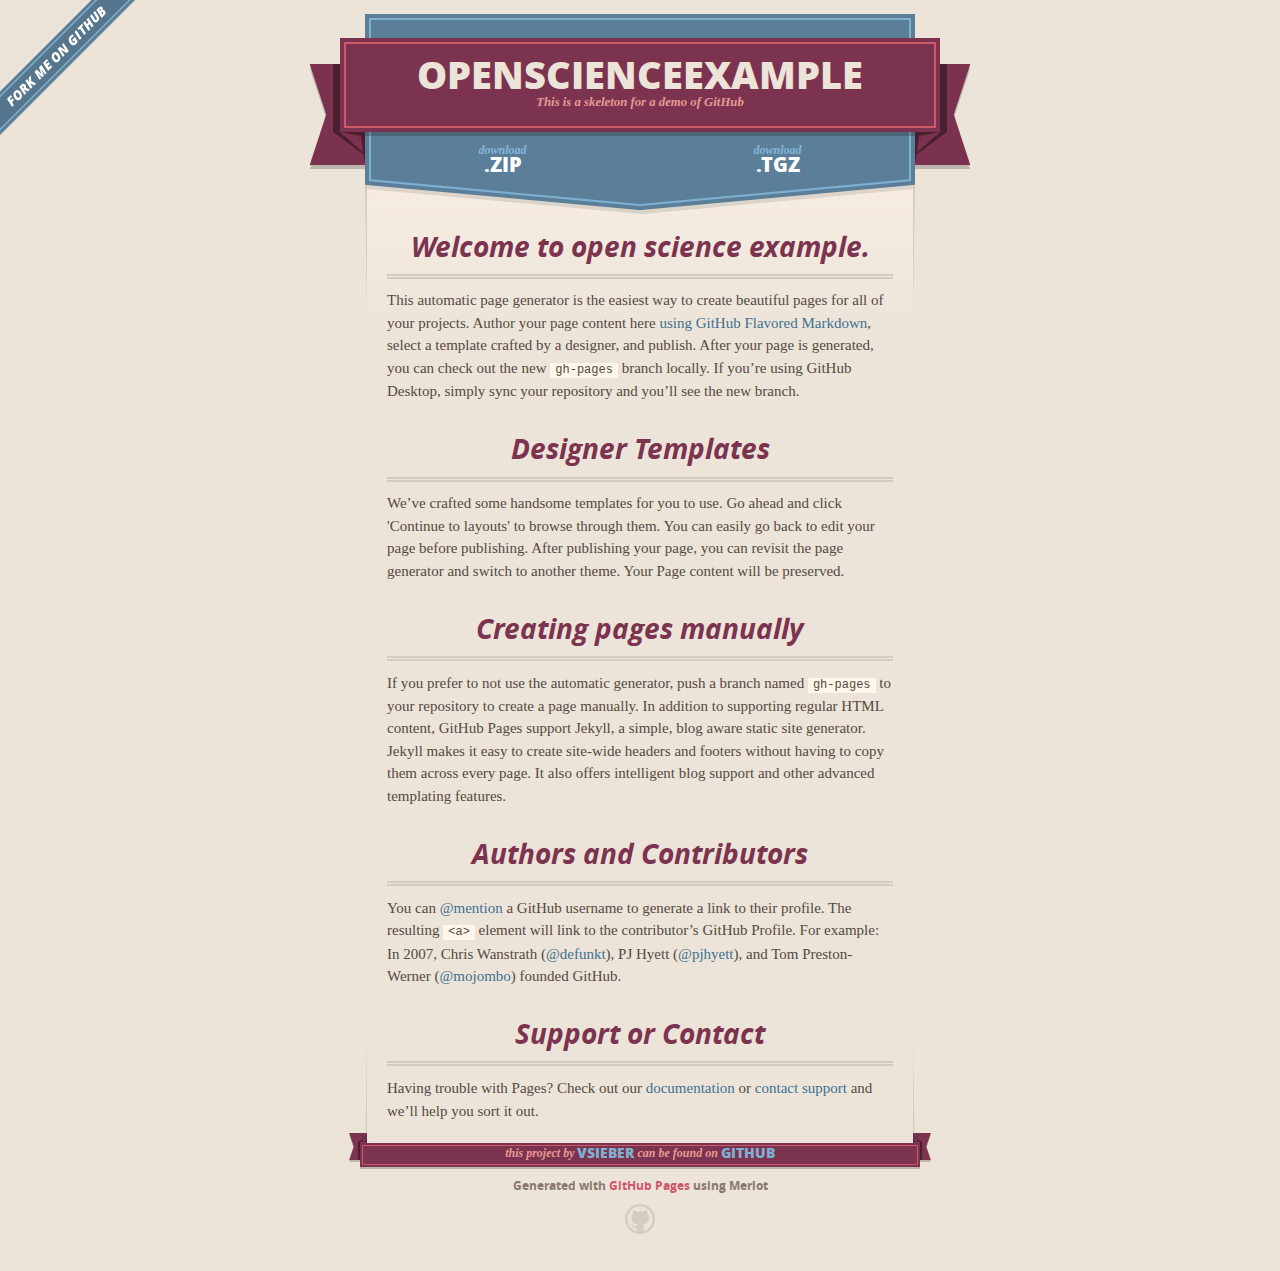
<file: index.html>
<!DOCTYPE html>
<html>
  <head>
    <meta charset='utf-8'>
    <meta http-equiv="X-UA-Compatible" content="chrome=1">
    <meta name="viewport" content="width=640">

    <link rel="stylesheet" href="stylesheets/core.css" media="screen">
    <link rel="stylesheet" href="stylesheets/mobile.css" media="handheld, only screen and (max-device-width:640px)">
    <link rel="stylesheet" href="stylesheets/github-light.css">

    <script type="text/javascript" src="javascripts/modernizr.js"></script>
    <script type="text/javascript" src="https://ajax.googleapis.com/ajax/libs/jquery/1.7.1/jquery.min.js"></script>
    <script type="text/javascript" src="javascripts/headsmart.min.js"></script>
    <script type="text/javascript">
      $(document).ready(function () {
        $('#main_content').headsmart()
      })
    </script>
    <title>Openscienceexample by vsieber</title>
  </head>

  <body>
    <a id="forkme_banner" href="https://github.com/vsieber/openScienceExample">View on GitHub</a>
    <div class="shell">

      <header>
        <span class="ribbon-outer">
          <span class="ribbon-inner">
            <h1>Openscienceexample</h1>
            <h2>This is a skeleton for a demo of GitHub</h2>
          </span>
          <span class="left-tail"></span>
          <span class="right-tail"></span>
        </span>
      </header>

      <section id="downloads">
        <span class="inner">
          <a href="https://github.com/vsieber/openScienceExample/zipball/master" class="zip"><em>download</em> .ZIP</a><a href="https://github.com/vsieber/openScienceExample/tarball/master" class="tgz"><em>download</em> .TGZ</a>
        </span>
      </section>


      <span class="banner-fix"></span>


      <section id="main_content">
        <h3>
<a id="welcome-to-open-science-example" class="anchor" href="#welcome-to-open-science-example" aria-hidden="true"><span aria-hidden="true" class="octicon octicon-link"></span></a>Welcome to open science example.</h3>

<p>This automatic page generator is the easiest way to create beautiful pages for all of your projects. Author your page content here <a href="https://guides.github.com/features/mastering-markdown/">using GitHub Flavored Markdown</a>, select a template crafted by a designer, and publish. After your page is generated, you can check out the new <code>gh-pages</code> branch locally. If you’re using GitHub Desktop, simply sync your repository and you’ll see the new branch.</p>

<h3>
<a id="designer-templates" class="anchor" href="#designer-templates" aria-hidden="true"><span aria-hidden="true" class="octicon octicon-link"></span></a>Designer Templates</h3>

<p>We’ve crafted some handsome templates for you to use. Go ahead and click 'Continue to layouts' to browse through them. You can easily go back to edit your page before publishing. After publishing your page, you can revisit the page generator and switch to another theme. Your Page content will be preserved.</p>

<h3>
<a id="creating-pages-manually" class="anchor" href="#creating-pages-manually" aria-hidden="true"><span aria-hidden="true" class="octicon octicon-link"></span></a>Creating pages manually</h3>

<p>If you prefer to not use the automatic generator, push a branch named <code>gh-pages</code> to your repository to create a page manually. In addition to supporting regular HTML content, GitHub Pages support Jekyll, a simple, blog aware static site generator. Jekyll makes it easy to create site-wide headers and footers without having to copy them across every page. It also offers intelligent blog support and other advanced templating features.</p>

<h3>
<a id="authors-and-contributors" class="anchor" href="#authors-and-contributors" aria-hidden="true"><span aria-hidden="true" class="octicon octicon-link"></span></a>Authors and Contributors</h3>

<p>You can <a href="https://help.github.com/articles/basic-writing-and-formatting-syntax/#mentioning-users-and-teams" class="user-mention">@mention</a> a GitHub username to generate a link to their profile. The resulting <code>&lt;a&gt;</code> element will link to the contributor’s GitHub Profile. For example: In 2007, Chris Wanstrath (<a href="https://github.com/defunkt" class="user-mention">@defunkt</a>), PJ Hyett (<a href="https://github.com/pjhyett" class="user-mention">@pjhyett</a>), and Tom Preston-Werner (<a href="https://github.com/mojombo" class="user-mention">@mojombo</a>) founded GitHub.</p>

<h3>
<a id="support-or-contact" class="anchor" href="#support-or-contact" aria-hidden="true"><span aria-hidden="true" class="octicon octicon-link"></span></a>Support or Contact</h3>

<p>Having trouble with Pages? Check out our <a href="https://help.github.com/pages">documentation</a> or <a href="https://github.com/contact">contact support</a> and we’ll help you sort it out.</p>
      </section>

      <footer>
        <span class="ribbon-outer">
          <span class="ribbon-inner">
            <p>this project by <a href="https://github.com/vsieber">vsieber</a> can be found on <a href="https://github.com/vsieber/openScienceExample">GitHub</a></p>
          </span>
          <span class="left-tail"></span>
          <span class="right-tail"></span>
        </span>
        <p>Generated with <a href="https://pages.github.com">GitHub Pages</a> using Merlot</p>
        <span class="octocat"></span>
      </footer>

    </div>

    
  </body>
</html>
</file>
<file: stylesheets/core.css>
@import url("screen.css");
@import url("non-screen.css") handheld;
@import url("non-screen.css") only screen and (max-device-width:640px);
</file>
<file: stylesheets/mobile.css>
/* Generated by Font Squirrel (http://www.fontsquirrel.com) on February 9, 2012 */


@font-face {
  font-family: 'Open Sans';
  src: url('../fonts/opensans-regular-webfont.eot');
  src: url('../fonts/opensans-regular-webfont.eot?#iefix') format('embedded-opentype'),
       url('../fonts/opensans-regular-webfont.woff') format('woff'),
       url('../fonts/opensans-regular-webfont.ttf') format('truetype'),
       url('../fonts/opensans-regular-webfont.svg#OpenSansRegular') format('svg');
  font-weight: normal;
  font-style: normal;
}

@font-face {
  font-family: 'Open Sans';
  src: url('../fonts/opensans-italic-webfont.eot');
  src: url('../fonts/opensans-italic-webfont.eot?#iefix') format('embedded-opentype'),
       url('../fonts/opensans-italic-webfont.woff') format('woff'),
       url('../fonts/opensans-italic-webfont.ttf') format('truetype'),
       url('../fonts/opensans-italic-webfont.svg#OpenSansItalic') format('svg');
  font-weight: normal;
  font-style: italic;
}

@font-face {
  font-family: 'Open Sans';
  src: url('../fonts/opensans-bold-webfont.eot');
  src: url('../fonts/opensans-bold-webfont.eot?#iefix') format('embedded-opentype'),
       url('../fonts/opensans-bold-webfont.woff') format('woff'),
       url('../fonts/opensans-bold-webfont.ttf') format('truetype'),
       url('../fonts/opensans-bold-webfont.svg#OpenSansBold') format('svg');
  font-weight: bold;
  font-style: normal;
}

@font-face {
  font-family: 'Open Sans';
  src: url('../fonts/opensans-bolditalic-webfont.eot');
  src: url('../fonts/opensans-bolditalic-webfont.eot?#iefix') format('embedded-opentype'),
       url('../fonts/opensans-bolditalic-webfont.woff') format('woff'),
       url('../fonts/opensans-bolditalic-webfont.ttf') format('truetype'),
       url('../fonts/opensans-bolditalic-webfont.svg#OpenSansBoldItalic') format('svg');
  font-weight: bold;
  font-style: italic;
}

@font-face {
  font-family: 'Open Sans';
  src: url('../fonts/opensans-extrabold-webfont.eot');
  src: url('../fonts/opensans-extrabold-webfont.eot?#iefix') format('embedded-opentype'),
       url('../fonts/opensans-extrabold-webfont.woff') format('woff'),
       url('../fonts/opensans-extrabold-webfont.ttf') format('truetype'),
       url('../fonts/opensans-extrabold-webfont.svg#OpenSansExtrabold') format('svg');
  font-weight: bolder;
  font-style: normal;
}


/* http://meyerweb.com/eric/tools/css/reset/ 
   v2.0 | 20110126
   License: none (public domain)
*/

html, body, div, span, applet, object, iframe,
h1, h2, h3, h4, h5, h6, p, blockquote, pre,
a, abbr, acronym, address, big, cite, code,
del, dfn, em, img, ins, kbd, q, s, samp,
small, strike, strong, sub, sup, tt, var,
b, u, i, center,
dl, dt, dd, ol, ul, li,
fieldset, form, label, legend,
table, caption, tbody, tfoot, thead, tr, th, td,
article, aside, canvas, details, embed, 
figure, figcaption, footer, header, hgroup, 
menu, nav, output, ruby, section, summary,
time, mark, audio, video {
  margin: 0;
  padding: 0;
  border: 0;
  font-size: 100%;
  font: inherit;
  vertical-align: baseline;
}
/* HTML5 display-role reset for older browsers */
article, aside, details, figcaption, figure, 
footer, header, hgroup, menu, nav, section {
  display: block;
}
body {
  line-height: 1;
}
ol, ul {
  list-style: none;
}
blockquote, q {
  quotes: none;
}
blockquote:before, blockquote:after,
q:before, q:after {
  content: '';
  content: none;
}
table {
  border-collapse: collapse;
  border-spacing: 0;
}

header, footer, section {
  display: block;
  position: relative;
}

/* STYLES */

div.shell {
  display: block;
  width: 640px;
  margin: 0 auto;
}

a#forkme_banner {
  display: none;
}

/* header */

header {
  position: relative;
  z-index: 2;
  margin: 0;
  max-width: 640px;
  top: 51px;
}

header span.ribbon-inner {
  position: relative;
  display: block;
  background-color: #cd596b;
  border: 8px solid #7c334f;
  padding: 6px;
  z-index: 1;
}

header span.left-tail, header span.right-tail {
  position: relative;
  display: block;
  width: 19px;
  height: 10px;
  background: transparent url(../images/ribbon-tail-sprite-2x.png) 0 0 no-repeat;
  position: absolute;
  bottom: -10px;
  z-index: 0;
}

header span.left-tail {
  background-position: 0 0;
  left: 0;
}

header span.right-tail {
  background-position: -19px 0;
  right: 0;
}

header h1 {
  background-color: #7c334f;
  font-size: 2em;
  font-weight: bolder;
  font-style: normal;
  text-transform: uppercase;
  color: #ece4d8;
  text-align: center;
  line-height:1;  
  padding: 14px 20px 0;
}

header h2 {
  background-color: #7c334f;
  font: bold italic .85em/1.5 Georgia, Times, “Times New Roman”, serif;
  color: #e69b95;
  padding-bottom: 14px;
  margin-top: -3px;
  text-align: center;
}

section#downloads {
  position: relative;
  display: block;
  height: 171px;
  width: 602px;
  padding-bottom: 150px;
  margin: 51px auto -250px;
  z-index: 1;
  background: transparent url(../images/shield.png) center 0 no-repeat;
}

section#downloads a {
  display: none;
}

span.banner-fix {
  background: transparent url(../images/shield-fallback.png) center top no-repeat;
  display: block;
  height: 31px;
  position: absolute;
  width: 640px;
  top: 20px;

}

section#main_content {
  z-index: 2;
  padding: 20px 40px 0;
  min-height:185px;
}

/* footer */

footer {
  background: none;
  padding-top: 104px;
  margin: -94px auto 40px;
  max-width:640px;
  text-align: center;
}

footer span.ribbon-outer {
  display: block;
  position: relative;
  border-bottom: 2px solid #bdb6ad;
}

footer span.ribbon-inner {
  position: relative;
  display: block;
  background-color: #cd596b;
  border: 8px solid #7c334f;
  padding: 6px;
  z-index: 1;
}

footer p {
  font-family: 'Open Sans', sans-serif;
  font-weight: bold;
  font-size: .6em;
  color: #8b786f;
}

footer a {
  color: #cd596b;
}

footer span.ribbon-inner p {
  background-color: #7c334f;
  margin: 0;
  color: #e69b95;
  font: bold italic 22px/1 Georgia, Times, “Times New Roman”, serif;
  height: auto;
  line-height: 1.1;
  padding: 20px 0px 10px;
}

footer span.ribbon-inner a {
  display: block;
  position: relative;
  bottom: 0;
  color: #7eb0d2;
  font-family: 'Open Sans', sans-serif;
  text-transform: uppercase;
  font-style: normal;
  font-weight: bolder;
  font-size: 38px;
  padding-bottom: 10px;
}

footer span.ribbon-inner a:hover {
  color: #7eb0d2;
}

footer span.left-tail, footer span.right-tail {
  position: relative;
  display: block;
  width: 23px;
  height: 126px;
  background: transparent url(../images/small-ribbon-tail-sprite-2x.png) 0 0 no-repeat;
  position: absolute;
  top: -126px;
  z-index: 0;
}

footer span.left-tail {
  background-position: 0 0;
  left: 0;
}

footer span.right-tail {
  background-position: -23px 0;
  right: 0;
}

footer span.octocat {
  background: transparent url(../images/octocat-2x.png) 0 0 no-repeat;
  display: block;
  width: 60px;
  height: 60px;
  margin: 20px auto 0;}

/* content */

body {
  background: #ece4d8;
  font: normal normal 30px/1.5 Georgia, Palatino,” Palatino Linotype”, Times, “Times New Roman”, serif;
  color: #544943;
  -webkit-font-smoothing: antialiased;
}

a, a:hover {
  color: #417090;
}

a {
  text-decoration: none;
}

a:hover {
  text-decoration: underline;
}

h1,h2,h3,h4,h5,h6 {
  font-family: 'Open Sans', sans-serif;
  font-weight: bold;
}

p {
  margin: .7em 0 0;
}

strong {
  font-weight: bold;
}

em {
  font-style: italic;
}

ol {
  margin: .7em 0;
  list-style-type: decimal;
  padding-left: 1.35em;
}

ul {
  margin: .7em 0;
  padding-left: 1.35em;
}

ul li {
  padding-left: 20px;
  background: transparent url(../images/chevron-2x.png) left 15px no-repeat;
}

blockquote {
  font-family: 'Open Sans', sans-serif;
  margin: 20px 0;
  color: #8b786f;
  padding-left: 1.35em;
  background: transparent url('../images/blockquote-gfx-2x.png') 0 8px no-repeat;
}

img {
  -webkit-box-shadow: 0px 4px 0px #bdb6ad;
  -moz-box-shadow: 0px 4px 0px #bdb6ad;
  box-shadow: 0px 4px 0px #bdb6ad;
  border: 4px solid #fff6e9;
  max-width: 556px;
}

hr {
  border: none;
  outline: none;
  height: 42px;
  background: transparent url('../images/hr-2x.jpg') center center repeat-x;
  margin: 0 0 20px;
}

code {
  background: #fff6e9;
  font: normal normal .9em/1.7 "Lucida Sans Typewriter", "Lucida Console", Monaco, "Bitstream Vera Sans Mono", monospace;
  padding: 0 5px 1px;
}

pre {
  margin: 10px 0 20px;
  padding: .7em;
  background: #fff6e9;
  border-bottom: 4px solid #bdb6ad;
  font: normal normal .9em/1.7 "Lucida Sans Typewriter", "Lucida Console", Monaco, "Bitstream Vera Sans Mono", monospace;
  overflow: auto;
}

table {
  background: #fff6e9;
  display: table;
  width: 100%;
  border-collapse: separate;
  border-bottom: 4px solid #bdb6ad;
  margin: 10px 0;
}

tr {
  display: table-row;
}

th {
  display: table-cell;
  padding: 2px 10px;
  border: solid #ece4d8;
  border-width: 0 4px 4px 0;
  color: #cd596b;
  font-family: 'Open Sans', sans-serif;
  font-weight: bold;
  font-size: .85em;
}

td {
  display: table-cell;
  padding: 0 .7em;
  border: solid #ece4d8;
  border-width: 0 4px 4px 0;
}

td:last-child, th:last-child {
  border-right: none;
}

tr:last-child td {
  border-bottom: none;
}

dl {
  margin: .7em 0 20px;
}

dt {
  font-family: 'Open Sans', sans-serif;
  font-weight: bold;
}

dd {
  padding-left: 1.35em;
}

dd p:first-child {
  margin-top: 0;
}

/* Content based headers */

#main_content > .header-level-1:first-child,
#main_content > .header-level-2:first-child,
#main_content > .header-level-3:first-child,
#main_content > .header-level-4:first-child,
#main_content > .header-level-5:first-child,
#main_content > .header-level-6:first-child {
  margin-top: 0;
}

.header-level-1 {
  font-size: 1.85em;
  border-bottom: .2em double #d3ccc1;
  color: #7c334f;
  text-align: center;
  font-style: italic;
  margin: 1.1em 0 .38em;
  line-height: 1.2;
  padding-bottom: 10px
}

.header-level-2 {
  font-size: 1.58em;
  color: #7c334f;
  margin: .95em 0 .5em;
  border-bottom: .1em solid #D3CCC1;
  line-height: 1.2;
  padding-bottom: 10px
}

.header-level-3 {
  margin: 20px 0 10px;
  font-size: 1.45em;
}

.header-level-4 {
  margin: .6em 0;
  font-size: 1.2em;
  color: #cd596b;
}

.header-level-5 {
  margin: .7em 0;
  font-size: 1em;
  color: #8b786f;
}

.header-level-6 {
  margin: .8em 0;
  font-size: .85em;
  font-style: italic;
}
</file>
<file: stylesheets/github-light.css>
/*
The MIT License (MIT)

Copyright (c) 2015 GitHub, Inc.

Permission is hereby granted, free of charge, to any person obtaining a copy
of this software and associated documentation files (the "Software"), to deal
in the Software without restriction, including without limitation the rights
to use, copy, modify, merge, publish, distribute, sublicense, and/or sell
copies of the Software, and to permit persons to whom the Software is
furnished to do so, subject to the following conditions:

The above copyright notice and this permission notice shall be included in all
copies or substantial portions of the Software.

THE SOFTWARE IS PROVIDED "AS IS", WITHOUT WARRANTY OF ANY KIND, EXPRESS OR
IMPLIED, INCLUDING BUT NOT LIMITED TO THE WARRANTIES OF MERCHANTABILITY,
FITNESS FOR A PARTICULAR PURPOSE AND NONINFRINGEMENT. IN NO EVENT SHALL THE
AUTHORS OR COPYRIGHT HOLDERS BE LIABLE FOR ANY CLAIM, DAMAGES OR OTHER
LIABILITY, WHETHER IN AN ACTION OF CONTRACT, TORT OR OTHERWISE, ARISING FROM,
OUT OF OR IN CONNECTION WITH THE SOFTWARE OR THE USE OR OTHER DEALINGS IN THE
SOFTWARE.

*/

.pl-c /* comment */ {
  color: #969896;
}

.pl-c1      /* constant, markup.raw, meta.diff.header, meta.module-reference, meta.property-name, support, support.constant, support.variable, variable.other.constant */,
.pl-s .pl-v /* string variable */ {
  color: #0086b3;
}

.pl-e  /* entity */,
.pl-en /* entity.name */ {
  color: #795da3;
}

.pl-s .pl-s1 /* string source */,
.pl-smi      /* storage.modifier.import, storage.modifier.package, storage.type.java, variable.other, variable.parameter.function */ {
  color: #333;
}

.pl-ent /* entity.name.tag */ {
  color: #63a35c;
}

.pl-k /* keyword, storage, storage.type */ {
  color: #a71d5d;
}

.pl-pds              /* punctuation.definition.string, string.regexp.character-class */,
.pl-s                /* string */,
.pl-s .pl-pse .pl-s1 /* string punctuation.section.embedded source */,
.pl-sr               /* string.regexp */,
.pl-sr .pl-cce       /* string.regexp constant.character.escape */,
.pl-sr .pl-sra       /* string.regexp string.regexp.arbitrary-repitition */,
.pl-sr .pl-sre       /* string.regexp source.ruby.embedded */ {
  color: #183691;
}

.pl-v /* variable */ {
  color: #ed6a43;
}

.pl-id /* invalid.deprecated */ {
  color: #b52a1d;
}

.pl-ii /* invalid.illegal */ {
  background-color: #b52a1d;
  color: #f8f8f8;
}

.pl-sr .pl-cce /* string.regexp constant.character.escape */ {
  color: #63a35c;
  font-weight: bold;
}

.pl-ml /* markup.list */ {
  color: #693a17;
}

.pl-mh        /* markup.heading */,
.pl-mh .pl-en /* markup.heading entity.name */,
.pl-ms        /* meta.separator */ {
  color: #1d3e81;
  font-weight: bold;
}

.pl-mq /* markup.quote */ {
  color: #008080;
}

.pl-mi /* markup.italic */ {
  color: #333;
  font-style: italic;
}

.pl-mb /* markup.bold */ {
  color: #333;
  font-weight: bold;
}

.pl-md /* markup.deleted, meta.diff.header.from-file */ {
  background-color: #ffecec;
  color: #bd2c00;
}

.pl-mi1 /* markup.inserted, meta.diff.header.to-file */ {
  background-color: #eaffea;
  color: #55a532;
}

.pl-mdr /* meta.diff.range */ {
  color: #795da3;
  font-weight: bold;
}

.pl-mo /* meta.output */ {
  color: #1d3e81;
}
</file>
